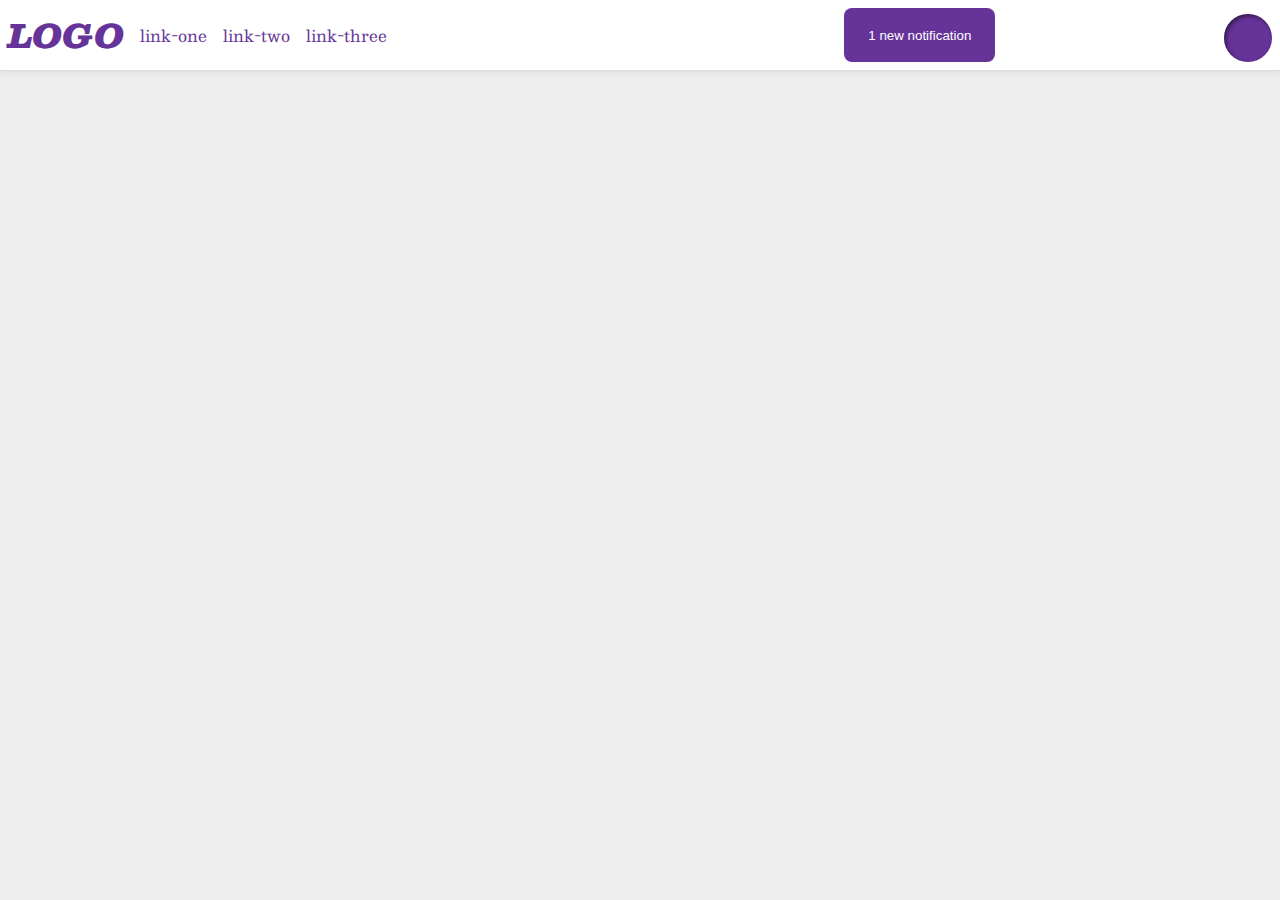
<file: foundations/flex/03-flex-header-2/index.html>
<!DOCTYPE html>
<html lang="en">
  <head>
    <meta charset="UTF-8">
    <meta http-equiv="X-UA-Compatible" content="IE=edge">
    <meta name="viewport" content="width=device-width, initial-scale=1.0">
    <title>Flex Header 2</title>
    <link rel="stylesheet" href="style.css">
  </head>
  <body>
    <div class="header">
        <div class ="left">
        <div class="logo">
            LOGO
        </div>
        <ul class="links">
            <li><a href="https://google.com">link-one</a></li>
            <li><a href="https://google.com">link-two</a></li>
            <li><a href="https://google.com">link-three</a></li>
        </ul>
        </div>
      <div class="right"></div>
        <button class="notifications">
            1 new notification
        </button>
        <div class="profile-image"></div>
      </div>
    </div>
  </body>
</html>
</file>
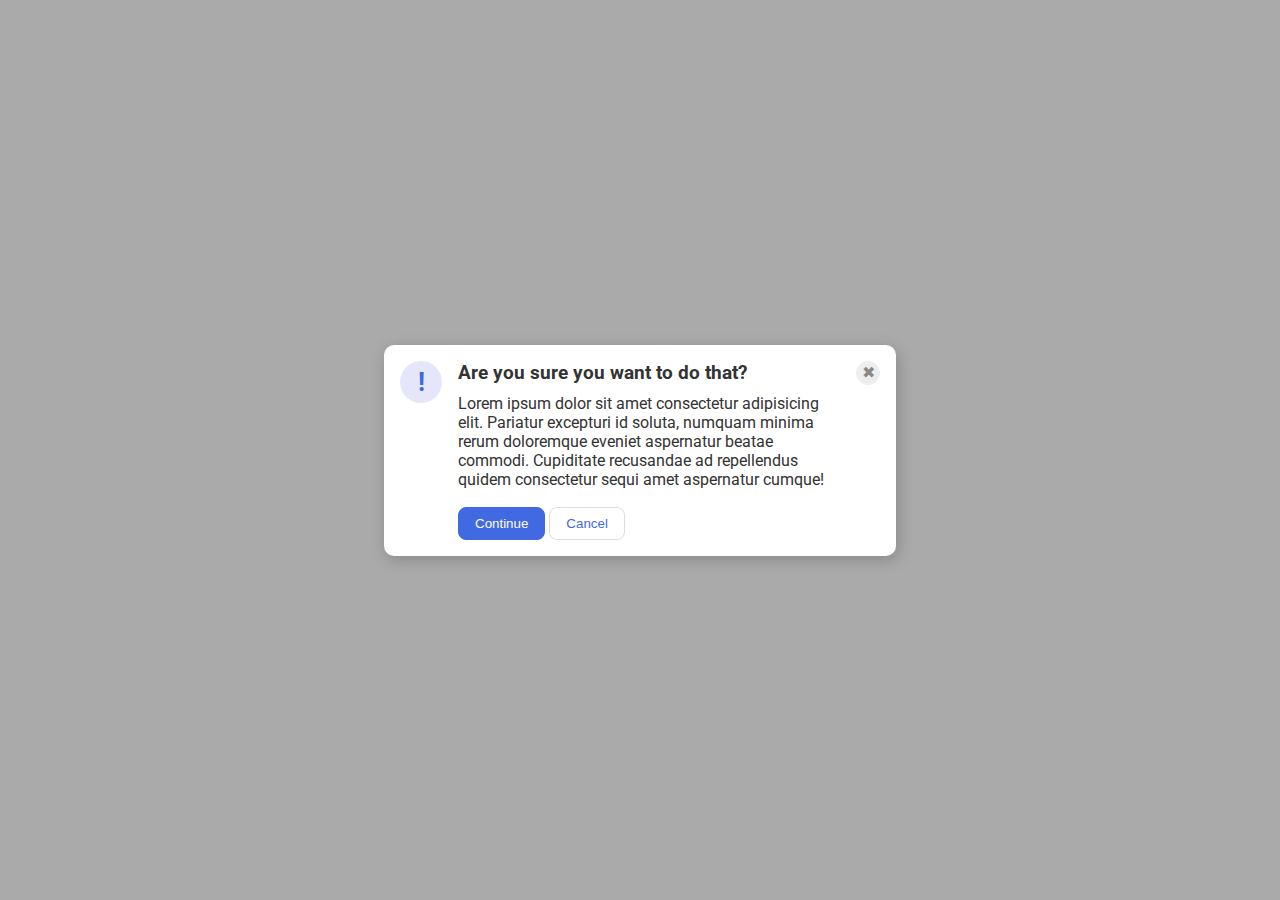
<file: foundations/flex/05-flex-modal/index.html>
<!DOCTYPE html>
<html lang="en">
  <head>
    <meta charset="UTF-8">
    <meta http-equiv="X-UA-Compatible" content="IE=edge">
    <meta name="viewport" content="width=device-width, initial-scale=1.0">
    <link rel="stylesheet" href="style.css">
    <title>Modal</title>
  </head>
  <body>
    <div class="modal">
      <div class ="stuff">
        <div class="icon">!</div>
        <button class="close-button">✖</button>
        <div class = "text-contents">
            <div class="header">Are you sure you want to do that?</div>
            <div class="text">Lorem ipsum dolor sit amet consectetur adipisicing elit. Pariatur excepturi id soluta, numquam minima rerum doloremque eveniet aspernatur beatae commodi. Cupiditate recusandae ad repellendus quidem consectetur sequi amet aspernatur cumque!</div>
            <div class = "btns">
                <button class="continue">Continue</button>
                <button class="cancel">Cancel</button>
            </div>
        </div>
      </div>  
    </div>
  </body>
</html>
</file>
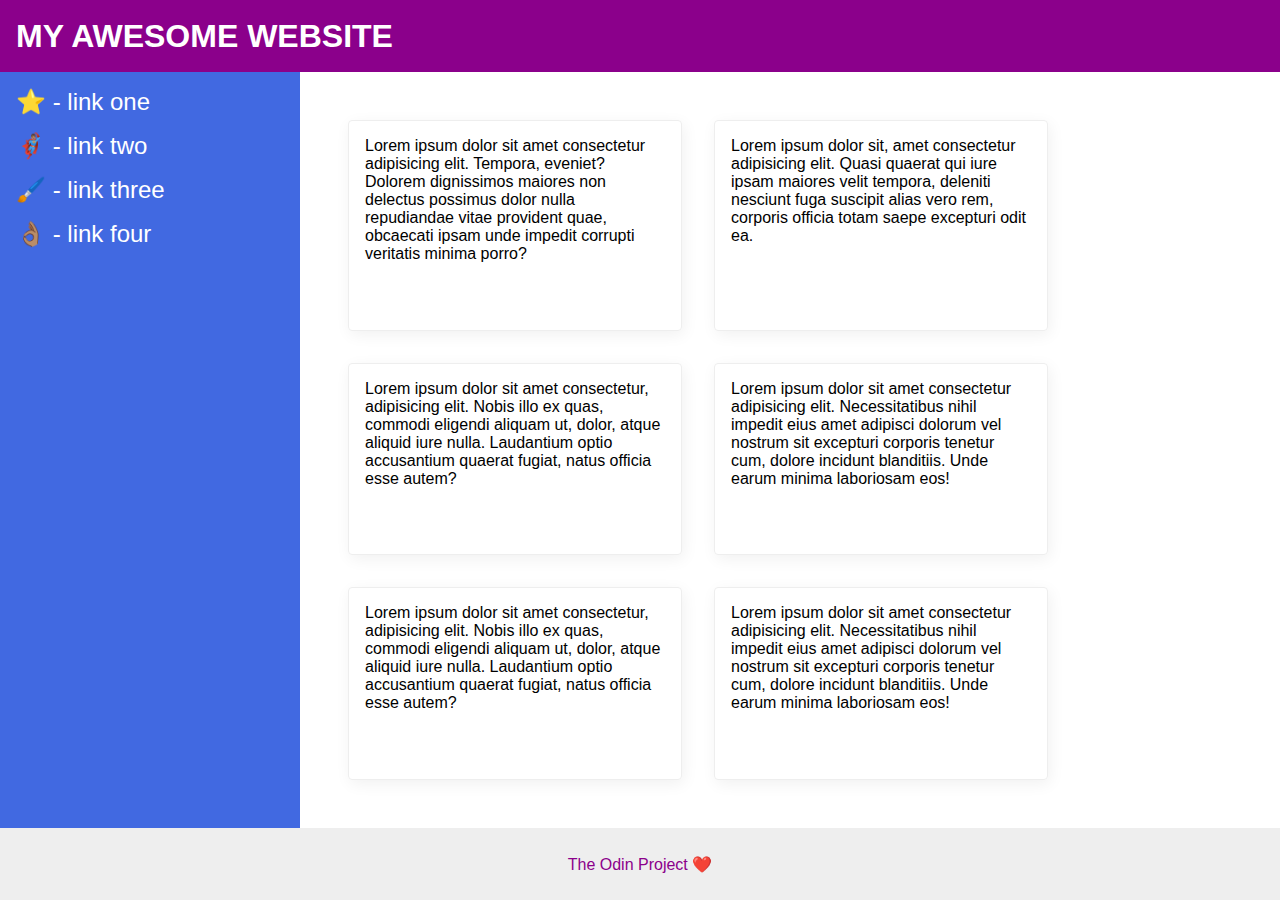
<file: foundations/flex/07-flex-layout-2/index.html>
<!DOCTYPE html>
<html lang="en">
  <head>
    <meta charset="UTF-8">
    <meta http-equiv="X-UA-Compatible" content="IE=edge">
    <meta name="viewport" content="width=device-width, initial-scale=1.0">
    <title>The Holy Grail</title>
    <link rel="stylesheet" href="style.css">
  </head>
  <body>
    <div class="header">
      MY AWESOME WEBSITE
    </div>
    <div class = "content">
        <div class="sidebar">
        <ul>
            <li><a href="#">⭐ - link one</a></li>
            <li><a href="#">🦸🏽‍♂️ - link two</a></li>
            <li><a href="#">🖌️ - link three</a></li>
            <li><a href="#">👌🏽 - link four</a></li>
        </ul>
        </div>
        <div class = "cards">
            <div class="card">Lorem ipsum dolor sit amet consectetur adipisicing elit. Tempora, eveniet? Dolorem dignissimos maiores non delectus possimus dolor nulla repudiandae vitae provident quae, obcaecati ipsam unde impedit corrupti veritatis minima porro?</div>
            <div class="card">Lorem ipsum dolor sit, amet consectetur adipisicing elit. Quasi quaerat qui iure ipsam maiores velit tempora, deleniti nesciunt fuga suscipit alias vero rem, corporis officia totam saepe excepturi odit ea.</div>
            <div class="card">Lorem ipsum dolor sit amet consectetur, adipisicing elit. Nobis illo ex quas, commodi eligendi aliquam ut, dolor, atque aliquid iure nulla. Laudantium optio accusantium quaerat fugiat, natus officia esse autem?</div>
            <div class="card">Lorem ipsum dolor sit amet consectetur adipisicing elit. Necessitatibus nihil impedit eius amet adipisci dolorum vel nostrum sit excepturi corporis tenetur cum, dolore incidunt blanditiis. Unde earum minima laboriosam eos!</div>
            <div class="card">Lorem ipsum dolor sit amet consectetur, adipisicing elit. Nobis illo ex quas, commodi eligendi aliquam ut, dolor, atque aliquid iure nulla. Laudantium optio accusantium quaerat fugiat, natus officia esse autem?</div>
            <div class="card">Lorem ipsum dolor sit amet consectetur adipisicing elit. Necessitatibus nihil impedit eius amet adipisci dolorum vel nostrum sit excepturi corporis tenetur cum, dolore incidunt blanditiis. Unde earum minima laboriosam eos!</div>
        </div>
    </div>
    <div class="footer">
      The Odin Project ❤️
    </div>
  </body>
</html>
</file>
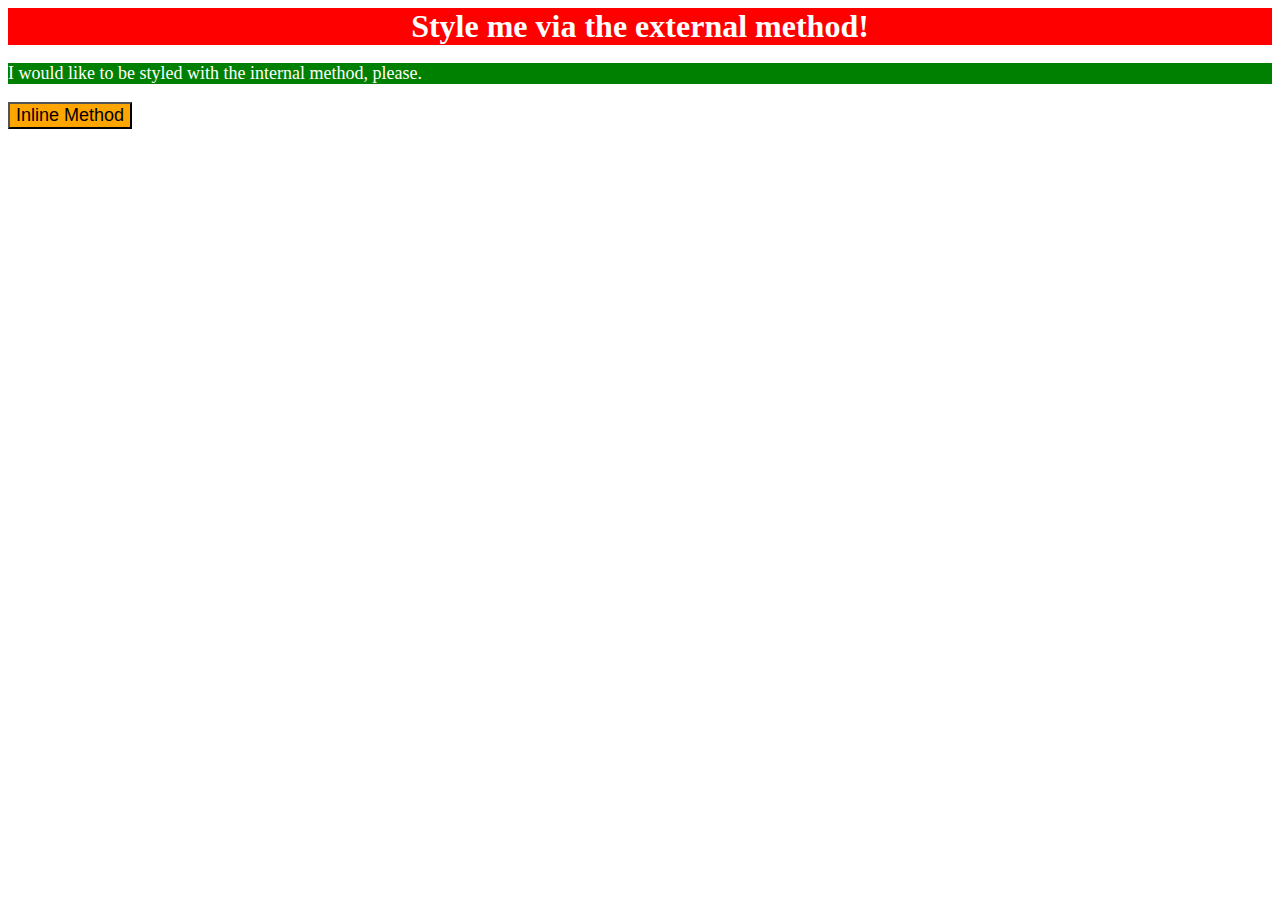
<file: foundations/intro-to-css/01-css-methods/index.html>
<!DOCTYPE html>
<html lang="en">
  <head>
    <style>
        p {
            background-color: green;
            color: white;
            font-size: 18px;
        }
    </style>
    <link rel = "stylesheet" href = "./styles.css">
    <meta charset="UTF-8">
    <meta http-equiv="X-UA-Compatible" content="IE=edge">
    <meta name="viewport" content="width=device-width, initial-scale=1.0">
    <title>Methods for Adding CSS</title>
  </head>
  <body>
    <div>Style me via the external method!</div>
    <p>I would like to be styled with the internal method, please.</p>
    <button style = "background-color: orange; font-size: 18px">Inline Method</button>
  </body>
</html>
</file>
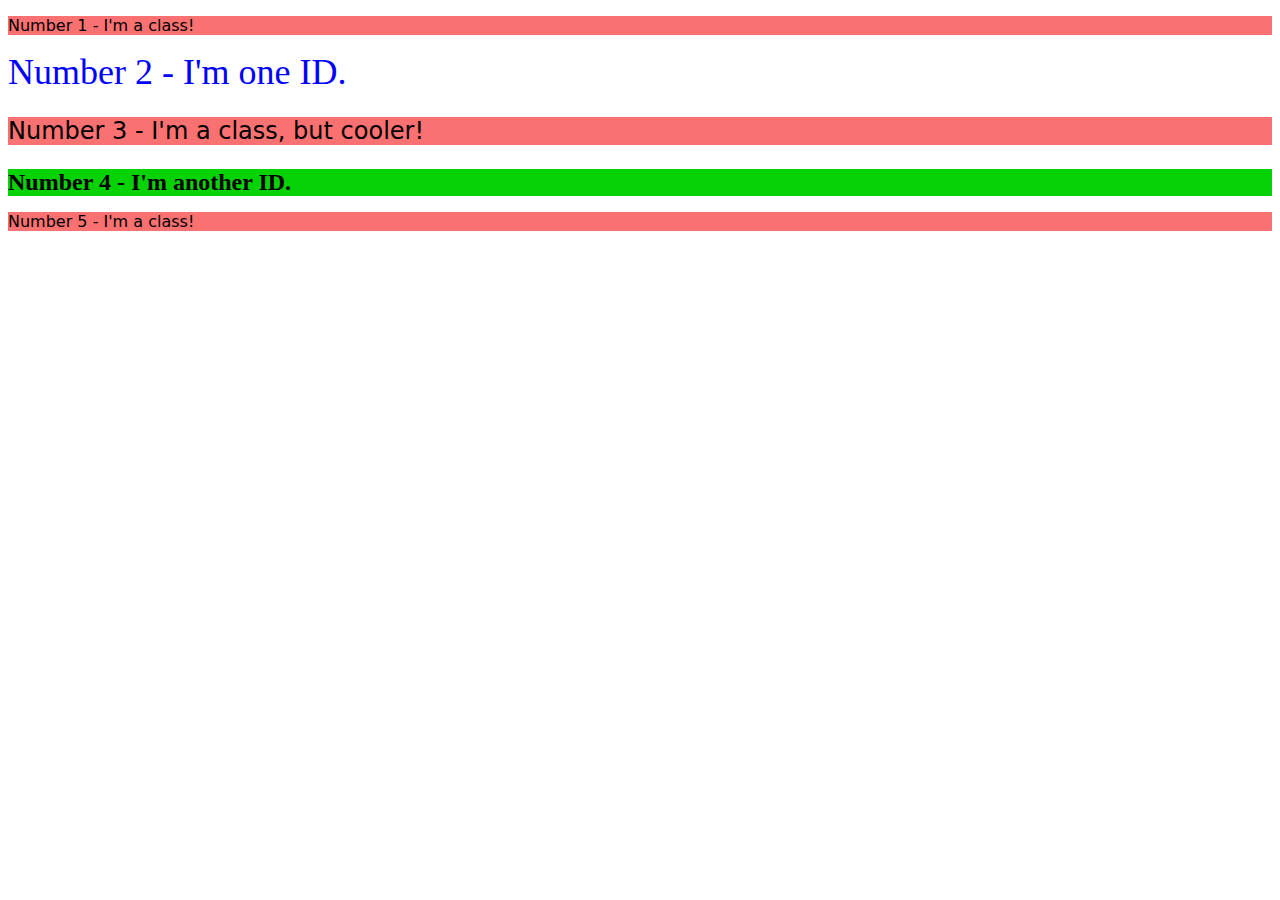
<file: foundations/intro-to-css/02-class-id-selectors/index.html>
<!DOCTYPE html>
<html lang="en">
  <head>
    <meta charset="UTF-8">
    <meta http-equiv="X-UA-Compatible" content="IE=edge">
    <meta name="viewport" content="width=device-width, initial-scale=1.0">
    <title>Class and ID Selectors</title>
    <link rel="stylesheet" href="style.css">
  </head>
  <body>
    <p class ="odd one">Number 1 - I'm a class!</p>
    <div class ="even two">Number 2 - I'm one ID.</div>
    <p class ="odd three">Number 3 - I'm a class, but cooler!</p>
    <div class ="even four">Number 4 - I'm another ID.</div>
    <p class ="odd five">Number 5 - I'm a class!</p>
  </body>
</html>
</file>
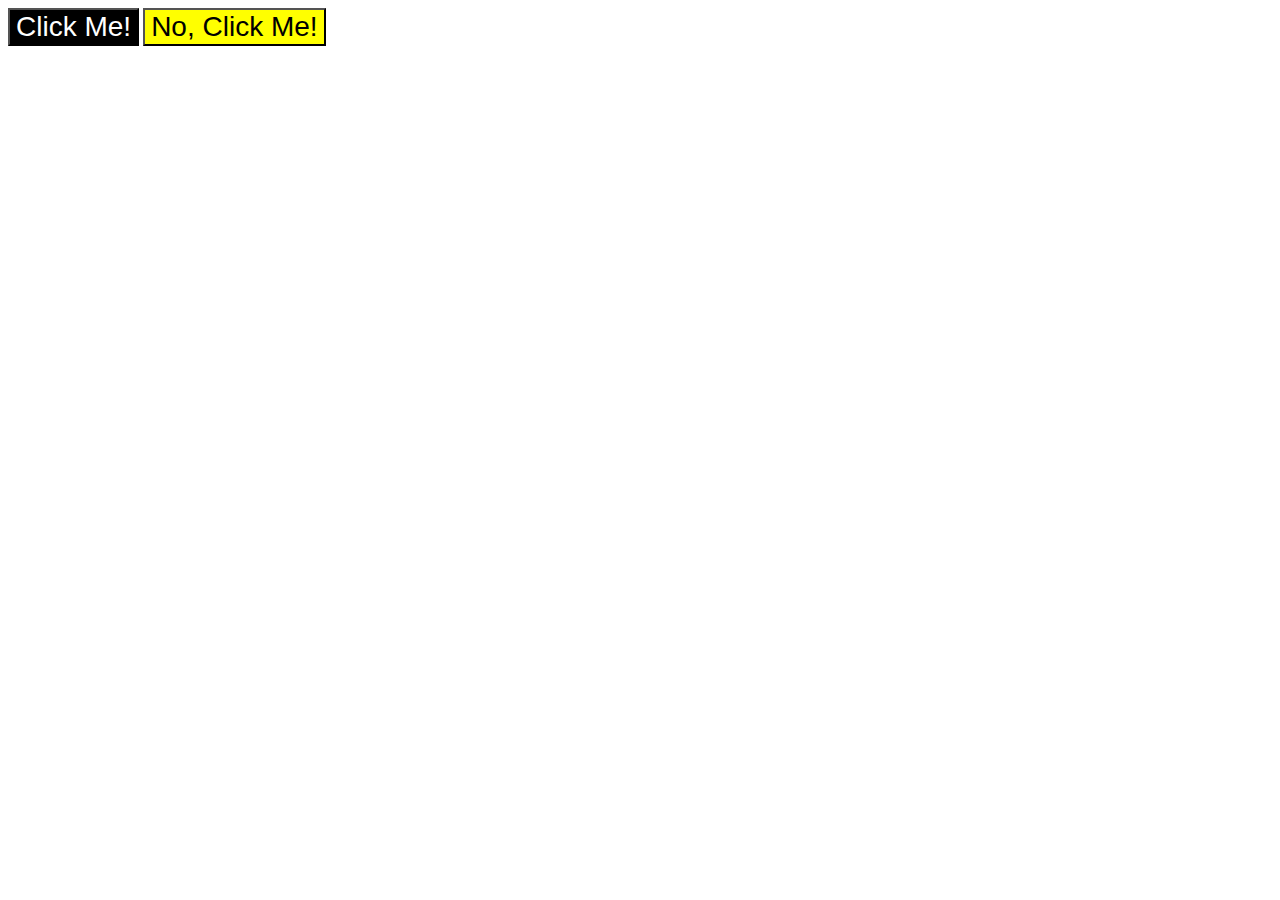
<file: foundations/intro-to-css/03-grouping-selectors/index.html>
<!DOCTYPE html>
<html lang="en">
  <head>
    <meta charset="UTF-8">
    <meta http-equiv="X-UA-Compatible" content="IE=edge">
    <meta name="viewport" content="width=device-width, initial-scale=1.0">
    <title>Grouping Selectors</title>
    <link rel="stylesheet" href="style.css">
  </head>
  <body>
    <button id ="one">Click Me!</button>
    <button id ="two">No, Click Me!</button>
  </body>
</html>
</file>
<file: foundations/flex/03-flex-header-2/style.css>
/* this is some magical font-importing.  
you'll learn about it later. */
@import url('https://fonts.googleapis.com/css2?family=Besley:ital,wght@0,400;1,900&display=swap');

body {
  margin: 0;
  background: #eee;
  font-family: Besley, serif;
}

.header {
    display: flex;
    justify-content: space-between;
    padding: 8px;;
  background: white;
  border-bottom: 1px solid #ddd;
  box-shadow: 0 0 8px rgba(0,0,0,.1);
}

.profile-image {
  background: rebeccapurple;
  box-shadow: inset 2px 2px 4px rgba(0,0,0,.5);
  border-radius: 50%;
  width: 48px;
  height: 48px;
  align-self: flex-end;
}

.logo {
  color: rebeccapurple;
  font-size: 32px;
  font-weight: 900;
  font-style: italic;
  align-self: flex-end;
}

button {
  border: none;
  border-radius: 8px;
  background: rebeccapurple;
  color: white;
  padding: 8px 24px;
  
}

a {
  /* this removes the line under our links */
  text-decoration: none;
  color: rebeccapurple;
}

ul {
    display: flex;
  list-style-type: none;
  margin: 0px;
  padding: 0px;
  gap: 16px;
}

.left, .right{
    display: flex;
    align-items: center;
    gap: 16px;
}
</file>
<file: foundations/flex/05-flex-modal/style.css>
@import url('https://fonts.googleapis.com/css2?family=Roboto:wght@400;700&display=swap');

html, body {
  height: 100%;
}

body {
  font-family: Roboto, sans-serif;
  margin: 0;
  background: #aaa;
  color: #333;
  /* I'll give you this one for free lol */
  display: flex;
  align-items: center;
  justify-content: center;
}

.modal {
  background: white;
  padding:  16px;
  gap: 16px;
  width: 480px;
  border-radius: 10px;
  box-shadow: 2px 4px 16px rgba(0,0,0,.2);
}

.icon {
  color: royalblue;
  font-size: 26px;
  font-weight: 700;
  background: lavender;
  width: 42px;
  height: 42px;
  border-radius: 50%;
  display: flex;
  align-items: center;
  justify-content: center;
  flex-shrink: 0;
}

.close-button {
  background: #eee;
  border-radius: 50%;
  color: #888;
  font-weight: 400;
  font-size: 16px;
  height: 24px;
  width: 24px;
  display: flex;
  align-items: center;
  justify-content: center;
  border: 1px solid #eee;
  padding: 0;
  order: 3;
  flex-shrink: 0;
}

button {
  cursor: pointer;
  padding: 8px 16px;
  border-radius: 8px;
}

button.continue {
  background: royalblue;
  border: 1px solid royalblue;
  color: white;
  
}

button.cancel {
  background: white;
  border: 1px solid #ddd;
  color: royalblue;
}



/* Solution */
.stuff{
    display: flex;
    justify-content: center;
    justify-content: space-between;
    gap: 1em;

}
.text-contents{
    display: flex;
    flex-direction: column;
    justify-content: space-between;
    gap: 10px;
}

.header{
    font-weight: bold;
    font-size: larger;
}
.btns{
    margin-top: 8px;
}
</file>
<file: foundations/flex/07-flex-layout-2/style.css>
body {
  font-family: -apple-system, BlinkMacSystemFont, 'Segoe UI', Roboto, Oxygen, Ubuntu, Cantarell, 'Open Sans', 'Helvetica Neue', sans-serif;
  margin: 0;
  min-height: 100vh;
}

.header {
  height: 72px;
  background: darkmagenta;
  color: white;
}

.footer {
  height: 72px;
  background: #eee;
  color: darkmagenta;
}

.sidebar {
  width: 300px;
  background: royalblue;
  box-sizing: border-box;
}

.card {
  border: 1px solid #eee;
  box-shadow: 2px 4px 16px rgba(0,0,0,.06);
  border-radius: 4px;
}
ul, ol{
    list-style: none;
    margin:0px;
    padding: 0px;
}
li {
  margin-bottom: 16px;
}

a{
    text-decoration: none;
    font-size: 24px;
    color: white;
    transition: color 1s ease 0.3s;
}
a:hover{
    color: royalblue
}
body{
    display: flex;
    flex-direction: column;
}
.header{
    display: flex;
    align-items: center;
    font-weight: 900;
    font-size: 32px;
    padding-left: 16px;

}

.content{
    display: flex;
    flex: 1;

}
.cards{
    display: flex;
    flex-wrap: wrap;
    gap: 32px;
    padding: 48px
    
}
.sidebar{
    min-width: 300px;
    flex-shrink: 0;
    padding: 16px;
}
.card {
  padding: 16px;
  width: 300px;
}

.footer{
    display: flex;
    justify-content: center;
    align-items: center;
}
</file>
<file: foundations/intro-to-css/01-css-methods/styles.css>
div {
    background-color:red;
    color: white;
    font-size: 32px;
    text-align: center;
    font-weight: bold;
}
</file>
<file: foundations/intro-to-css/02-class-id-selectors/style.css>
.odd{
    background-color: rgb(250, 113, 113);
    font-family: "Verdana","DejaVu Sans", sans-serif;
}
.two{
    color: blue;
    font-size: 36px;
}
.three{
    font-size: 24px;
}
.four{
    background-color: rgb(6, 210, 6);
    font-size: 24px;
    font-weight: bold;

}
</file>
<file: foundations/intro-to-css/03-grouping-selectors/style.css>
button {
    font-size: 28px;
    font-family: Helvetica, 'Times New Roman', sans-serif;
}
#one {
    background-color: black;
    color: white;
}
#two {
    background-color: yellow;
}
</file>
